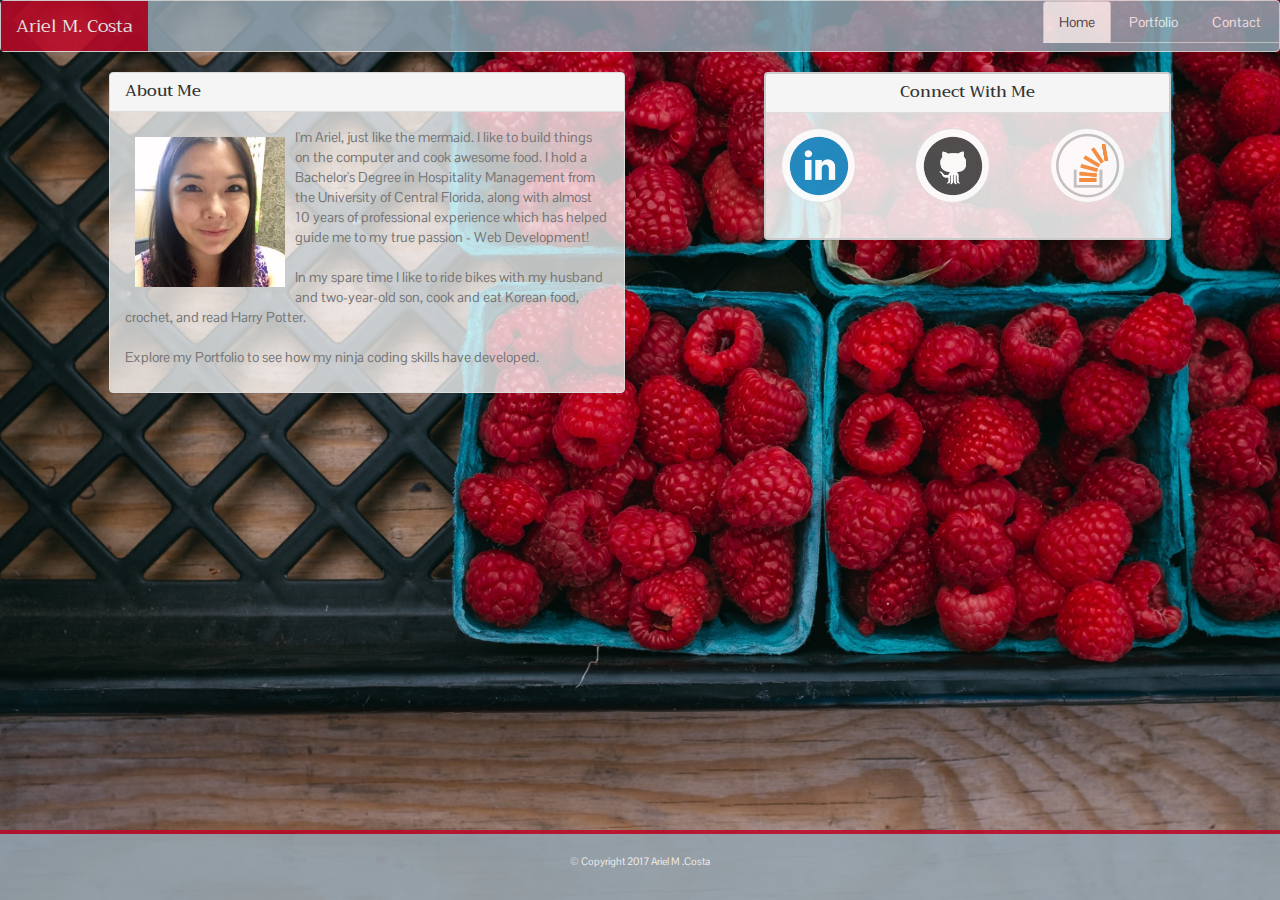
<file: index.html>
<!DOCTYPE= "html">
<html lang="en-us">
<head>
  <meta charset="UTF-8">
  <title>Bootstrap Portfolio</title>
  <link rel="stylesheet" type="text/css" href="https://maxcdn.bootstrapcdn.com/bootstrap/3.3.6/css/bootstrap.min.css">
  <link href="https://fonts.googleapis.com/css?family=Pontano+Sans|Trirong" rel="stylesheet">
  <link rel="stylesheet" type="text/css" href="assets/css/style.css">
  <link rel="icon" type="image/png" href="assets/images/favicon.png" meta charset="UTF-8">
</head>


<body>

  <nav class="navbar navbar-default topbar">
    <div class="container-fluid">
      <div class="navbar-header">
        <a class="navbar-brand name" href="#">
          Ariel M. Costa
        </a>
      </div> <!--/.navbar-header-->

      <ul class="nav nav-tabs navbar-right links">
        <li role="presentation" class="active">
          <a href="#">Home</a>
        </li>
        <li role="presentation">
          <a href="portfolio.html">Portfolio</a>
        </li>
        <li role="presentation">
          <a href="contact.html">Contact</a>
        </li>
      </ul>


    </div><!--/.container-fluid-->
  </nav><!--/.navbar /.navbar-default-->


  <div class="row">

    <div class="col-md-1">
    </div>

    <div class="col-md-5">
      <div class="panel panel-default turtles">
        <div class="panel-heading">
          <h3 class="panel-title">About Me</h3>
        </div>
        <div class="panel-body">
          <img class="img-responsive profile" src="assets/images/profilepicture.jpeg" alt="Picture of Ariel">
          <p>
            I'm Ariel, just like the mermaid.  I like to build things on the computer and cook awesome food.  I hold a Bachelor's Degree in Hospitality Management from the University of Central Florida, along with almost 10 years of professional experience which has helped guide me to my true passion - Web Development!
          <br>
          <br>
            In my spare time I like to ride bikes with my husband and two-year-old son, cook and eat Korean food, crochet, and read Harry Potter.<br>
          <br>
            Explore my Portfolio to see how my ninja coding skills have developed.
          </p>
        </div> <!--/.panel-body-->
      </div><!--/.panel panel-default-->
    </div><!--/.col-md-8-->
    
    <div class="col-md-1">
    </div>

    <div class="col-md-4">
      <div class="panel panel-default connect">
        <div class="panel-heading">
          <h3 class="panel-title">Connect With Me</h3>
        </div>
        <div class="panel-body">
          <div class="row">
            <div class="col-md-4 row-social">
              <a href="https://www.linkedin.com/in/arielmcosta" target="_blank"><img class="thumbnail img-responsive social" src="assets/images/linkedin_icon.png" alt="LinkedIn Icon"></a>
            </div>
            <div class="col-md-4 row-social">
              <a href="https://github.com/amcosta9" target="_blank"><img class="thumbnail img-responsive social" src="assets/images/github_icon.png" alt="Github Icon"></a>
            </div>
            <div class="col-md-4 row-social">
              <a href="http://stackoverflow.com/users/7239084/ariel-costa" target="_blank"><img class="thumbnail img-responsive social" src="assets/images/stackoverflow_icon.png" alt="Stack Overflow Icon"></a>
            </div>
          </div><!--/.row-->
        </div><!--/.panel-body-->
      </div><!--/.panel panel-default-->
    </div><!--/.col-md-4-->


    <div class="col-md-1">
    </div>

  </div> <!--/.row-->


<!--review bootstrap notes on adding padding to body to make footer "sticky"-->

  <nav class="navbar navbar-default navbar-fixed-bottom footer">

    <div class="container copyright">
      &#169; Copyright 2017 Ariel M .Costa
    </div>

  </nav>



</body>
</html>
</file>
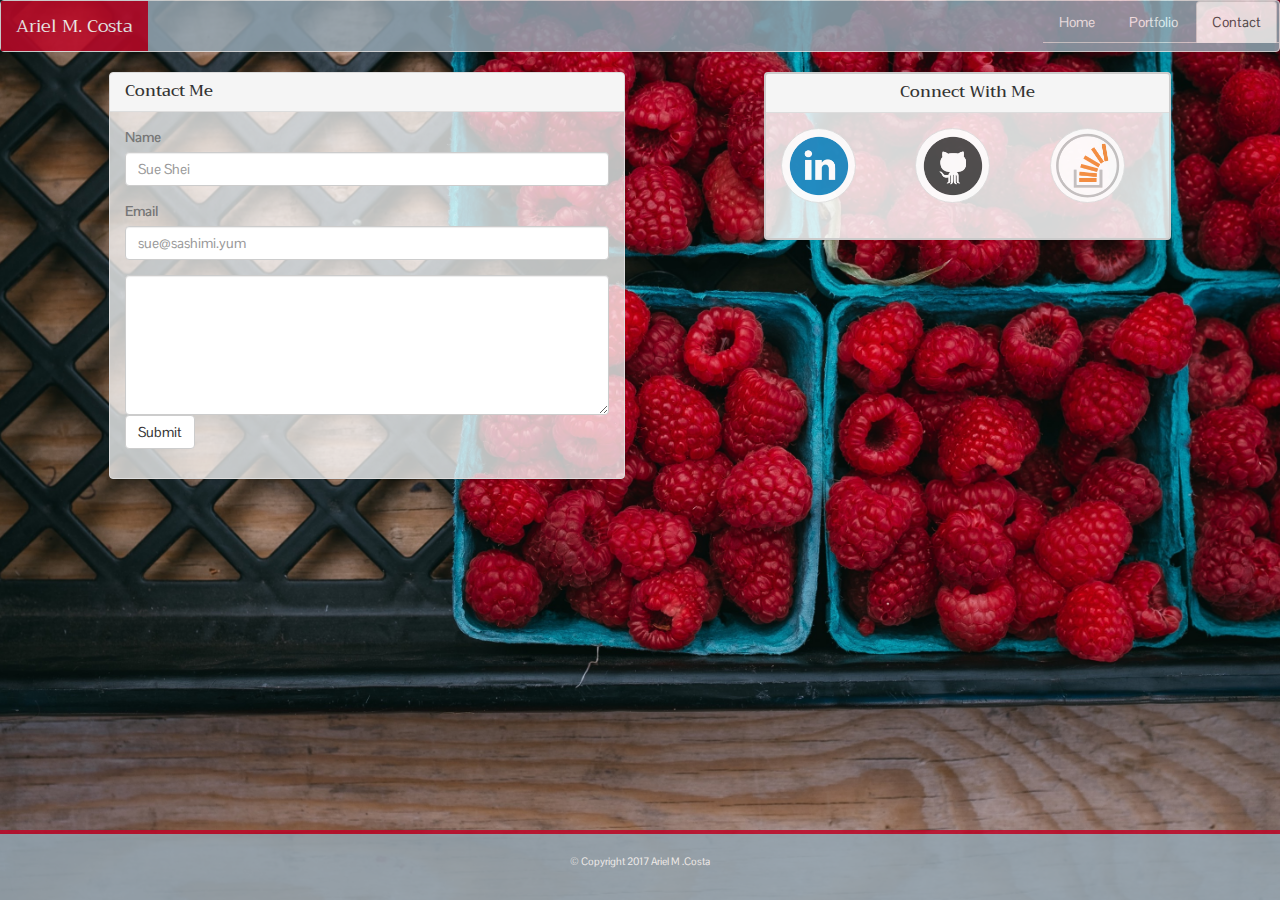
<file: contact.html>
<!DOCTYPE= "html">
<html lang="en-us">
<head>
  <meta charset="UTF-8">
  <title>Bootstrap Portfolio</title>
  <link rel="stylesheet" type="text/css" href="https://maxcdn.bootstrapcdn.com/bootstrap/3.3.6/css/bootstrap.min.css">
  <link href="https://fonts.googleapis.com/css?family=Pontano+Sans|Trirong" rel="stylesheet">
  <link rel="stylesheet" type="text/css" href="assets/css/style.css">
  <link rel="icon" type="image/png" href="assets/images/favicon.png" meta charset="UTF-8">
</head>


<body>

  <nav class="navbar navbar-default topbar">
    <div class="container-fluid">
      <div class="navbar-header">
        <a class="navbar-brand name" href="index.html">
          Ariel M. Costa
        </a>
      </div> <!--/.navbar-header-->

      <ul class="nav nav-tabs navbar-right links">
        <li role="presentation">
          <a href="index.html">Home</a>
        </li>
        <li role="presentation">
          <a href="portfolio.html">Portfolio</a>
        </li>
        <li role="presentation" class="active">
          <a href="#">Contact</a>
        </li>
      </ul>


    </div><!--/.container-fluid-->
  </nav><!--/.navbar /.navbar-default-->


  <div class="row">

    <div class="col-md-1">
    </div>

    <div class="col-md-5">
      <div class="panel panel-default turtles">
        <div class="panel-heading">
          <h3 class="panel-title">Contact Me</h3>
        </div>
        <div class="panel-body">
          <form method="POST" action="http://formspree.io/ariel.m.little@gmail.com">
            <div class="form-group">
              <label for="inputName">Name</label>
              <input type="name" class="form-control" id="inputName" placeholder="Sue Shei">
            </div>
            <div class="form-group">
              <label for="inputEmail">Email</label>
              <input type="email" class="form-control" id="inputEmail" placeholder="sue@sashimi.yum">
            </div>
            <textarea class="form-control" rows="3"></textarea>
            <button type="submit" class="btn btn-default">Submit</button>
          </form>
        </div><!--/.panel-body-->
      </div><!--/.panel panel-default connect-->
    </div><!--/.col-md-5-->

    <div class="col-md-1">
    </div>

    <div class="col-md-4">
      <div class="panel panel-default connect">
        <div class="panel-heading">
          <h3 class="panel-title">Connect With Me</h3>
        </div>
        <div class="panel-body">
          <div class="row">
            <div class="col-md-4 row-social">
              <a href="https://www.linkedin.com/in/arielmcosta" target="_blank"><img class="thumbnail img-responsive social" src="assets/images/linkedin_icon.png" alt="LinkedIn Icon"></a>
            </div>
            <div class="col-md-4 row-social">
              <a href="https://github.com/amcosta9" target="_blank"><img class="thumbnail img-responsive social" src="assets/images/github_icon.png" alt="Github Icon"></a>
            </div>
            <div class="col-md-4 row-social">
              <a href="http://stackoverflow.com/users/7239084/ariel-costa" target="_blank"><img class="thumbnail img-responsive social" src="assets/images/stackoverflow_icon.png" alt="Stack Overflow Icon"></a>
            </div>
          </div><!--/.row-->
        </div><!--/.panel-body-->
      </div><!--/.panel panel-default-->
    </div><!--/.col-md-4-->


    <div class="col-md-1">
    </div>

  </div> <!--/.row-->


<!--review bootstrap notes on adding padding to body to make footer "sticky"-->

  <nav class="navbar navbar-default navbar-fixed-bottom footer">

    <div class="container copyright">
      &#169; Copyright 2017 Ariel M .Costa
    </div>

  </nav>



</body>
</html>
</file>
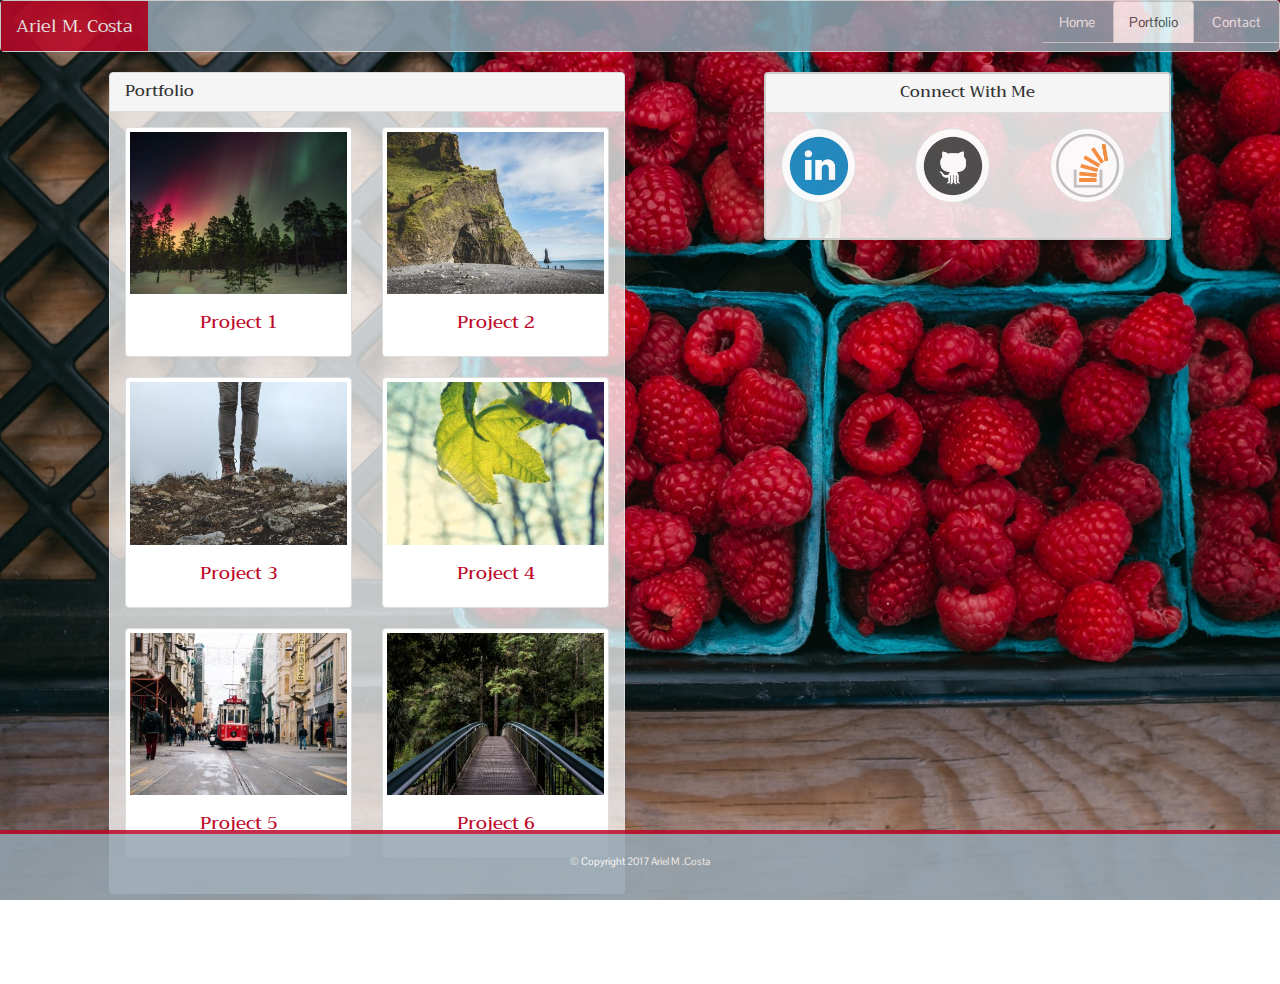
<file: portfolio.html>
<!DOCTYPE= "html">
<html lang="en-us">
<head>
  <meta charset="UTF-8">
  <title>Bootstrap Portfolio</title>
  <link rel="stylesheet" type="text/css" href="https://maxcdn.bootstrapcdn.com/bootstrap/3.3.6/css/bootstrap.min.css">
  <link href="https://fonts.googleapis.com/css?family=Pontano+Sans|Trirong" rel="stylesheet">
  <link rel="stylesheet" type="text/css" href="assets/css/style.css">
  <link rel="icon" type="image/png" href="assets/images/favicon.png" meta charset="UTF-8">
</head>


<body>

  <nav class="navbar navbar-default topbar">
    <div class="container-fluid">
      <div class="navbar-header">
        <a class="navbar-brand name" href="index.html">
          Ariel M. Costa
        </a>
      </div> <!--/.navbar-header-->

      <ul class="nav nav-tabs navbar-right links">
        <li role="presentation">
          <a href="index.html">Home</a>
        </li>
        <li role="presentation" class="active">
          <a href="#">Portfolio</a>
        </li>
        <li role="presentation">
          <a href="contact.html">Contact</a>
        </li>
      </ul>


    </div><!--/.container-fluid-->
  </nav><!--/.navbar /.navbar-default-->


  <div class="row">

    <div class="col-md-1">
    </div>

    <div class="col-md-5">
      <div class="panel panel-default turtles">
        <div class="panel-heading">
          <h3 class="panel-title">Portfolio</h3>
        </div>
        <div class="panel-body">
          <div class="row">
            <div class="col-md-6">
              <a href="https://www.google.com" target="_blank" class="thumbnail">
                <img src="assets/images/placeholder1.jpeg" alt="placeholder picture" class="bears">
                <div class="caption">
                  <h4>Project 1</h4>
                </div><!--/.caption-->
              </a>
            </div>
            <div class="col-md-6">
              <a href="https://www.google.com" target="_blank" class="thumbnail">
                <img src="assets/images/placeholder2.jpeg" alt="placeholder picture" class="bears">
                <div class="caption">
                  <h4>Project 2</h4>
                </div><!--/.caption-->
              </a>
            </div>
          </div>
          <div class="row">
            <div class="col-md-6">
              <a href="https://www.google.com" target="_blank" class="thumbnail">
                <img src="assets/images/placeholder3.jpeg" alt="placeholder picture" class="bears">
                <div class="caption">
                  <h4>Project 3</h4>
                </div><!--/.caption-->
              </a>
            </div>
            <div class="col-md-6">
              <a href="https://www.google.com" target="_blank" class="thumbnail">
                <img src="assets/images/placeholder4.jpeg" alt="placeholder picture" class="bears">
                <div class="caption">
                  <h4>Project 4</h4>
                </div><!--/.caption-->
              </a>
            </div>
          </div>
          <div class="row">
            <div class="col-md-6">
              <a href="https://www.google.com" target="_blank" class="thumbnail">
                <img src="assets/images/placeholder5.jpeg" alt=".placeholder picture" class="bears">
                <div class="caption">
                  <h4>Project 5</h4>
                </div><!--/.caption-->
              </a>
            </div>
            <div class="col-md-6">
              <a href="https://www.google.com" target="_blank" class="thumbnail">
                <img src="assets/images/placeholder6.jpeg" alt="placeholder picture" class="bears">
                <div class="caption">
                  <h4>Project 6</h4>
                </div><!--/.caption-->
              </a>
            </div>
          </div><!--/.row-->
        </div> <!--/.panel-body-->
      </div><!--/.panel panel-default-->
    </div><!--/.col-md-5-->

    <div class="col-md-1">
    </div>

    <div class="col-md-4">
      <div class="panel panel-default connect">
        <div class="panel-heading">
          <h3 class="panel-title">Connect With Me</h3>
        </div>
        <div class="panel-body">
          <div class="row">
            <div class="col-md-4 row-social">
              <a href="https://www.linkedin.com/in/arielmcosta" target="_blank"><img class="thumbnail img-responsive social" src="assets/images/linkedin_icon.png" alt="LinkedIn Icon"></a>
            </div>
            <div class="col-md-4 row-social">
              <a href="https://github.com/amcosta9" target="_blank"><img class="thumbnail img-responsive social" src="assets/images/github_icon.png" alt="Github Icon"></a>
            </div>
            <div class="col-md-4 row-social">
              <a href="http://stackoverflow.com/users/7239084/ariel-costa" target="_blank"><img class="thumbnail img-responsive social" src="assets/images/stackoverflow_icon.png" alt="Stack Overflow Icon"></a>
            </div>
          </div><!--/.row-->
        </div><!--/.panel-body-->
      </div><!--/.panel panel-default-->
    </div><!--/.col-md-4-->


    <div class="col-md-1">
    </div>

  </div> <!--/.row-->


<!--review bootstrap notes on adding padding to body to make footer "sticky"-->

  <nav class="navbar navbar-default navbar-fixed-bottom footer">

    <div class="container copyright">
      &#169; Copyright 2017 Ariel M .Costa
    </div>

  </nav>



</body>
</html>
</file>
<file: assets/css/style.css>
/*header and topbar css*/

body {
	background: url(../images/raspbg.jpg) no-repeat center center fixed;
	-webkit-background-size: cover;
	-moz-background-size: cover;
	-o-background-size: cover;
	background-size: cover;
	color: #777777;
	background-color: #ffffff;
	font-family: 'Pontano Sans', sans-serif;
	border-color: #dddddd;
}


/*heading - Ariel M. Costa*/
.name {
	background-color: #be0828;
	text-align: center;
	left: 25%;
	color: #ffffff;
	font-family: 'Trirong', serif;
	transition: color 2s;
}

.navbar-default .navbar-brand {
	color: #ffffff;
}



a {
	text-decoration: none;
	transition: background-color 1s ease;
}

a:link {
	color: #ffffff;
	
}

a:visited {
	color: #ffffff;
}

/*hover color change only for navbar links*/
.links a:hover {
	color: #7f7f7f;
	background-color: #be0828;
}

/*hover change only for h1*/
h1:hover {
	color: #7f7f7f;
}

.thumbnail:hover {
	opacity: 0.5;
}

.foliolinks:hover {
	opacity: 0.5;
}

a:hover {
	font-weight: bold;
}

a:active {
	color: #cccccc;
}

/*main content css*/

h2, h3, h4, h5 {
	color: #be0828;
	font-family: 'Trirong', serif;
}

.caption {
	text-align: center;
}

/*profile picture*/
.profile {
	float: left;
	width: 150px;
	height: auto;
	margin: 10px;
}

.turtles {
	background-color: rgba(255,255,255,0.74);
}

.bears {
	width: 100%;
}

/*links to portfolio projects*/
.foliolinks {
	display: inline-block;
	margin: 10px;
	border: 1px solid #cccccc;
}

/*placeholder portfolio pictures*/
.foliopic {
	width: 268px; 
	height: 174px
}

/*portfolio project name*/
.project {
	font-family: 'Trirong', serif;
	background-color: #be0828;
	color: #ffffff;
	text-align: center;
	line-height: 3em;
	position: relative;
	bottom: 65px;
	margin-bottom: -65px;
}


/*connect with me section*/
.connect {
	background-color: #ffffff;
    border: solid 2px #cccccc;
    text-align: center;
    background-color: rgba(255,255,255,0.84);
}



/*connect with me logo images*/
.social {
	width: 75px; 
	height: auto;
	opacity: 0.84;
	border-radius: 50%;
}

.row-social {
	display: inline-block;
}

input:hover {
	color: #ffffff;
	font-weight: bold;
	background-color: #be0828;
}

textarea:hover {
	color: #ffffff;
	font-weight: bold;
	background-color: #be0828;
}

/*contact me form*/
input, textarea {
	font-family: 'Pontano Sans', sans-serif;
	color: #4aaaa5;
	transition: color 1s, background-color 1s;
}

textarea {
	min-height: 140px;
	width: 95%;
}

body {
	margin-bottom: 70px;
}

.footer {
	background-color: #93A5B1;
	color: #ffffff;
	text-align: center;
	border-top-style: solid;
	border-top-width: 4px;
	border-top-color: #be0828;
	height: 70px; 
	opacity: 0.85;
}

.topbar {
	opacity: 0.85;
	background-color: #93A5B1
}

.copyright {
	padding-top: 20px;
	padding-bottom: 20px;
	font-size: .75em;
}


@media(max-width:767px){}
@media(min-width:768px){}
@media(min-width:992px){}
@media(min-width:1200px){}
</file>
